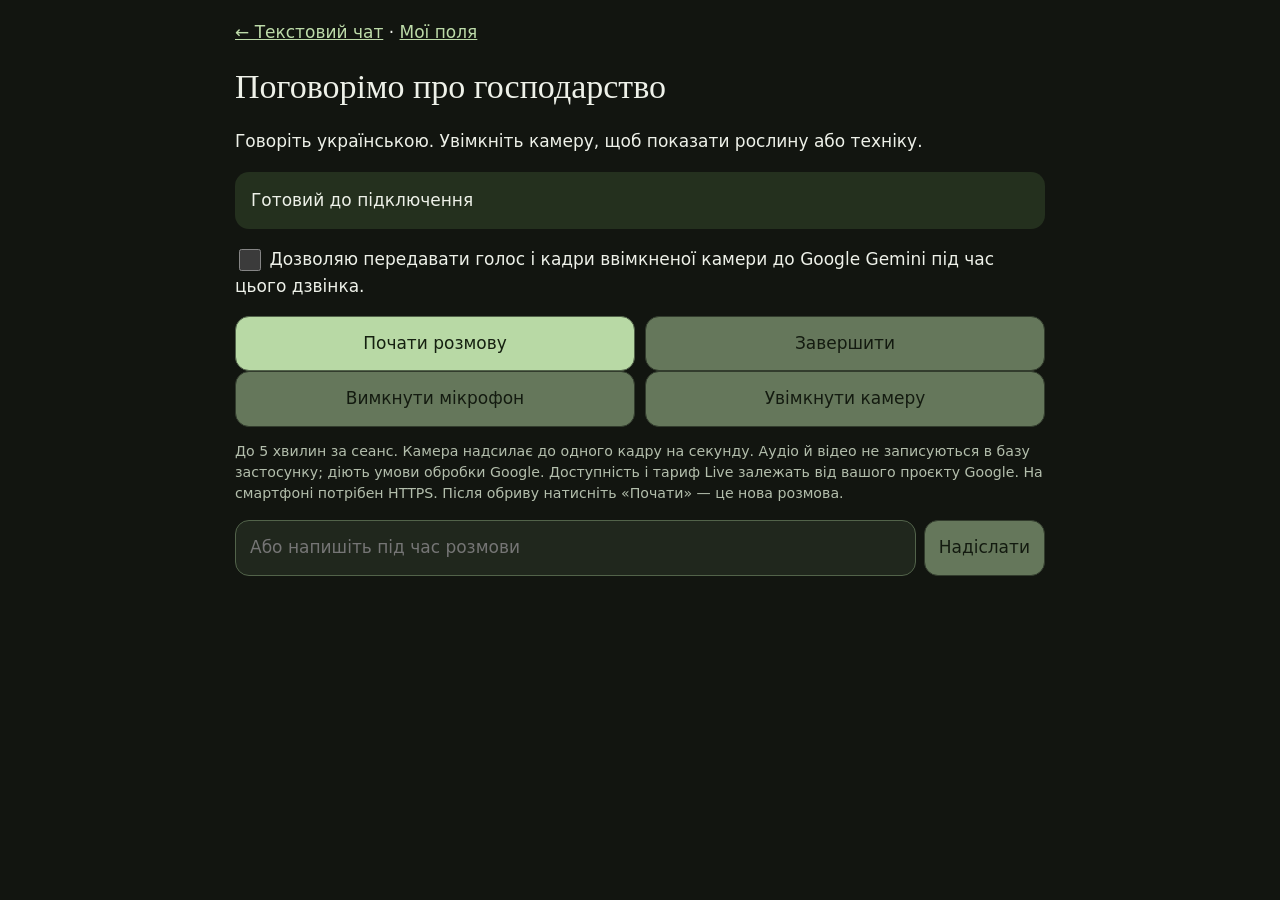
<file: static/live.html>
<!doctype html><html lang="uk"><meta charset="utf-8"><meta name="viewport" content="width=device-width,initial-scale=1"><title>Розмова · Агропомічник</title><style>
:root{color-scheme:dark}*{box-sizing:border-box}body{background:#121510;color:#eef1e9;font:17px/1.5 system-ui;margin:0}main{max-width:850px;margin:auto;padding:20px}a{color:#bddba9}h1{font:34px Georgia}button,input{font:inherit;padding:14px;border-radius:14px;border:1px solid #52634a}button{background:#b8d9a5;color:#152010;min-height:48px;cursor:pointer}button:disabled{opacity:.5;cursor:default}.controls{display:flex;gap:10px;flex-wrap:wrap}.controls>*{flex:1}video{width:100%;max-height:42vh;background:#20291c;border-radius:18px;margin:15px 0;object-fit:contain}#status{padding:16px;background:#24301e;border-radius:14px}#transcript{max-height:30vh;overflow:auto}#transcript p{padding:10px;background:#20271d;border-radius:10px}small{display:block;color:#b3beac;margin:14px 0}form{display:flex;gap:8px;margin:16px 0}input{min-width:0;flex:1;background:#20271d;color:inherit}#sources a{display:block;padding:8px}label{display:block;margin:16px 0}label input{width:22px;height:22px;vertical-align:middle}
</style><main><a href="/">← Текстовий чат</a> · <a href="/fields">Мої поля</a><h1>Поговорімо про господарство</h1><p>Говоріть українською. Увімкніть камеру, щоб показати рослину або техніку.</p><p id="status" role="status" aria-live="polite">Готовий до підключення</p><label><input id="consent" type="checkbox"> Дозволяю передавати голос і кадри ввімкненої камери до Google Gemini під час цього дзвінка.</label><div class="controls"><button id="start">Почати розмову</button><button id="stop" disabled>Завершити</button></div><video id="preview" autoplay playsinline muted hidden></video><div class="controls"><button id="mic" disabled>Вимкнути мікрофон</button><button id="camera" disabled>Увімкнути камеру</button></div><small>До 5 хвилин за сеанс. Камера надсилає до одного кадру на секунду. Аудіо й відео не записуються в базу застосунку; діють умови обробки Google. Доступність і тариф Live залежать від вашого проєкту Google. На смартфоні потрібен HTTPS. Після обриву натисніть «Почати» — це нова розмова.</small><form id="textform"><input id="text" maxlength="2000" placeholder="Або напишіть під час розмови" aria-label="Повідомлення"><button id="send" disabled>Надіслати</button></form><div id="transcript" aria-label="Текст розмови"></div><div id="sources"></div></main><script src="/static/live.js"></script></html>
</file>
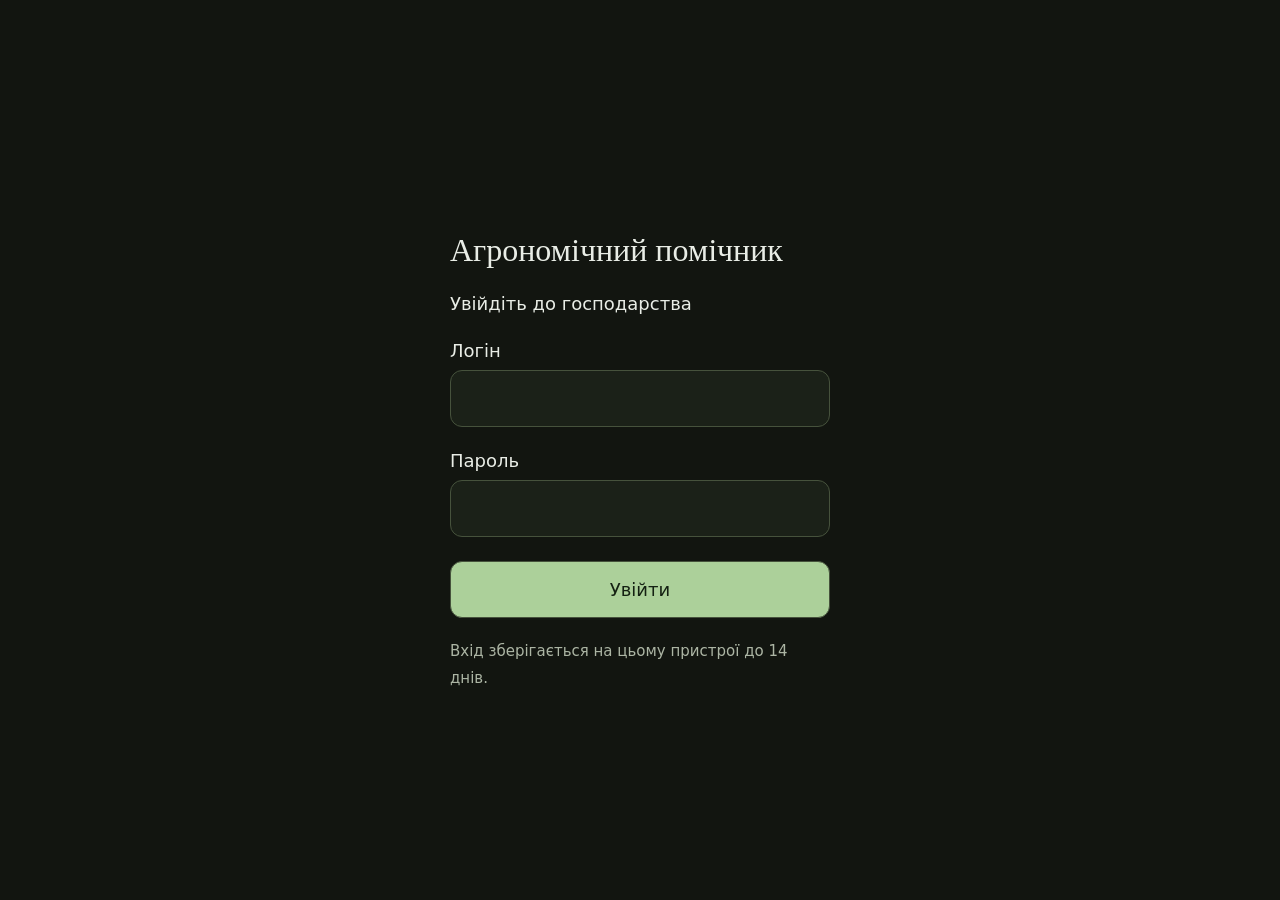
<file: static/login.html>
<!doctype html><html lang="uk"><meta charset="utf-8"><meta name="viewport" content="width=device-width, initial-scale=1"><title>Вхід · Агропомічник</title><style>
*{box-sizing:border-box}body{margin:0;background:#121510;color:#e9ede6;font:18px/1.5 system-ui;min-height:100dvh;display:grid;place-items:center;padding:24px}main{width:100%;max-width:380px}h1{font:32px Georgia}label{display:block;margin-top:20px}input,button{font:inherit;width:100%;padding:14px;border-radius:12px;border:1px solid #46523c}input{background:#1b2118;color:inherit;margin-top:6px}button{background:#acd09a;color:#142012;margin-top:24px;cursor:pointer}#error{color:#ffb5a1}small{color:#acb5a4}</style><main><h1>Агрономічний помічник</h1><p>Увійдіть до господарства</p><form id="login"><label>Логін<input name="username" autocomplete="username" autocapitalize="none" required maxlength="100"></label><label>Пароль<input name="password" type="password" autocomplete="current-password" required maxlength="256"></label><button>Увійти</button><p id="error" role="alert"></p></form><small>Вхід зберігається на цьому пристрої до 14 днів.</small></main><script>
document.getElementById('login').onsubmit=async e=>{e.preventDefault();const button=e.target.querySelector('button');button.disabled=true;document.getElementById('error').textContent='';try{const response=await fetch('/auth/login',{method:'POST',headers:{'Content-Type':'application/json','X-Agro-Request':'1'},body:JSON.stringify(Object.fromEntries(new FormData(e.target)))});const data=await response.json();if(!response.ok)throw Error(typeof data.detail==='string'?data.detail:'Перевірте введені дані.');location.replace('/');}catch(error){document.getElementById('error').textContent=error.message;}finally{button.disabled=false;}};
</script></html>
</file>
